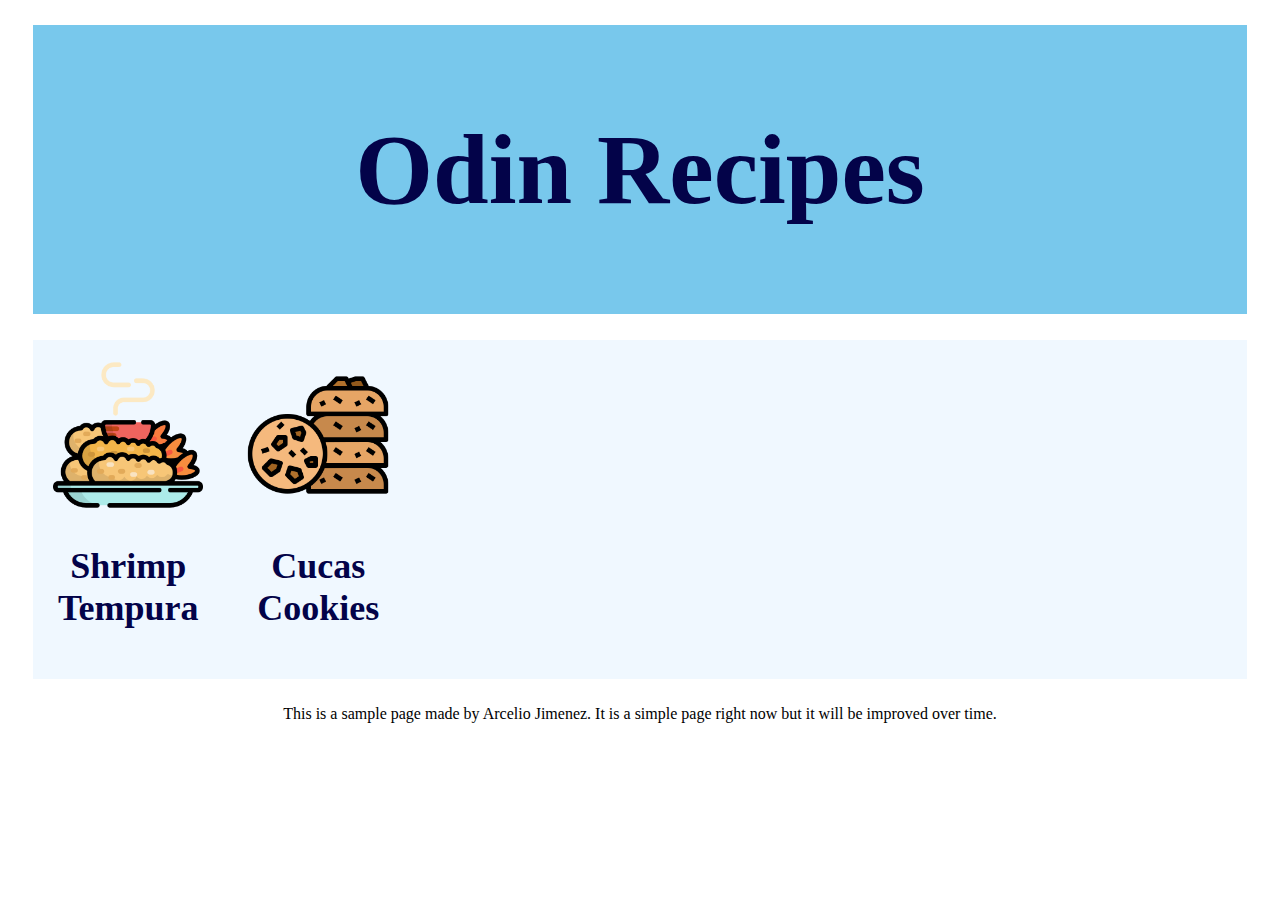
<file: index.html>
<!DOCTYPE html>
<html lang="en">
    <head>
        <meta charset="UTF-8">
        <meta http-equiv="X-UA-Compatible" content="IE=edge">
        <meta name="viewport" content="width=device-width, initial-scale=1.0">
        <link rel="stylesheet" href="css/styles.css"/>
        <title>Odin Recipes | Home</title>
    </head>
    <body>
        <header class="index-header">
            <h1>Odin Recipes</h1>
        </header>

        <main class="index-box">
            <div class="box-item">
                <img class="img-icon" src="images/tempura_icon2.png">
                <h2><a href="recipes/tempura.html">Shrimp Tempura</a></h2>
            </div>

            <div class="box-item">
                <img class="img-icon" src="images/cookies.png">
                <h2><a href="recipes/cucacookies.html">Cucas Cookies</a></h2>
            </div>
        </main>

        <footer class="index-footer">
            <p>This is a sample page made by Arcelio Jimenez. It is a simple page right now but it will be improved over time.</p>
        </footer>
    </body>
</html>
</file>
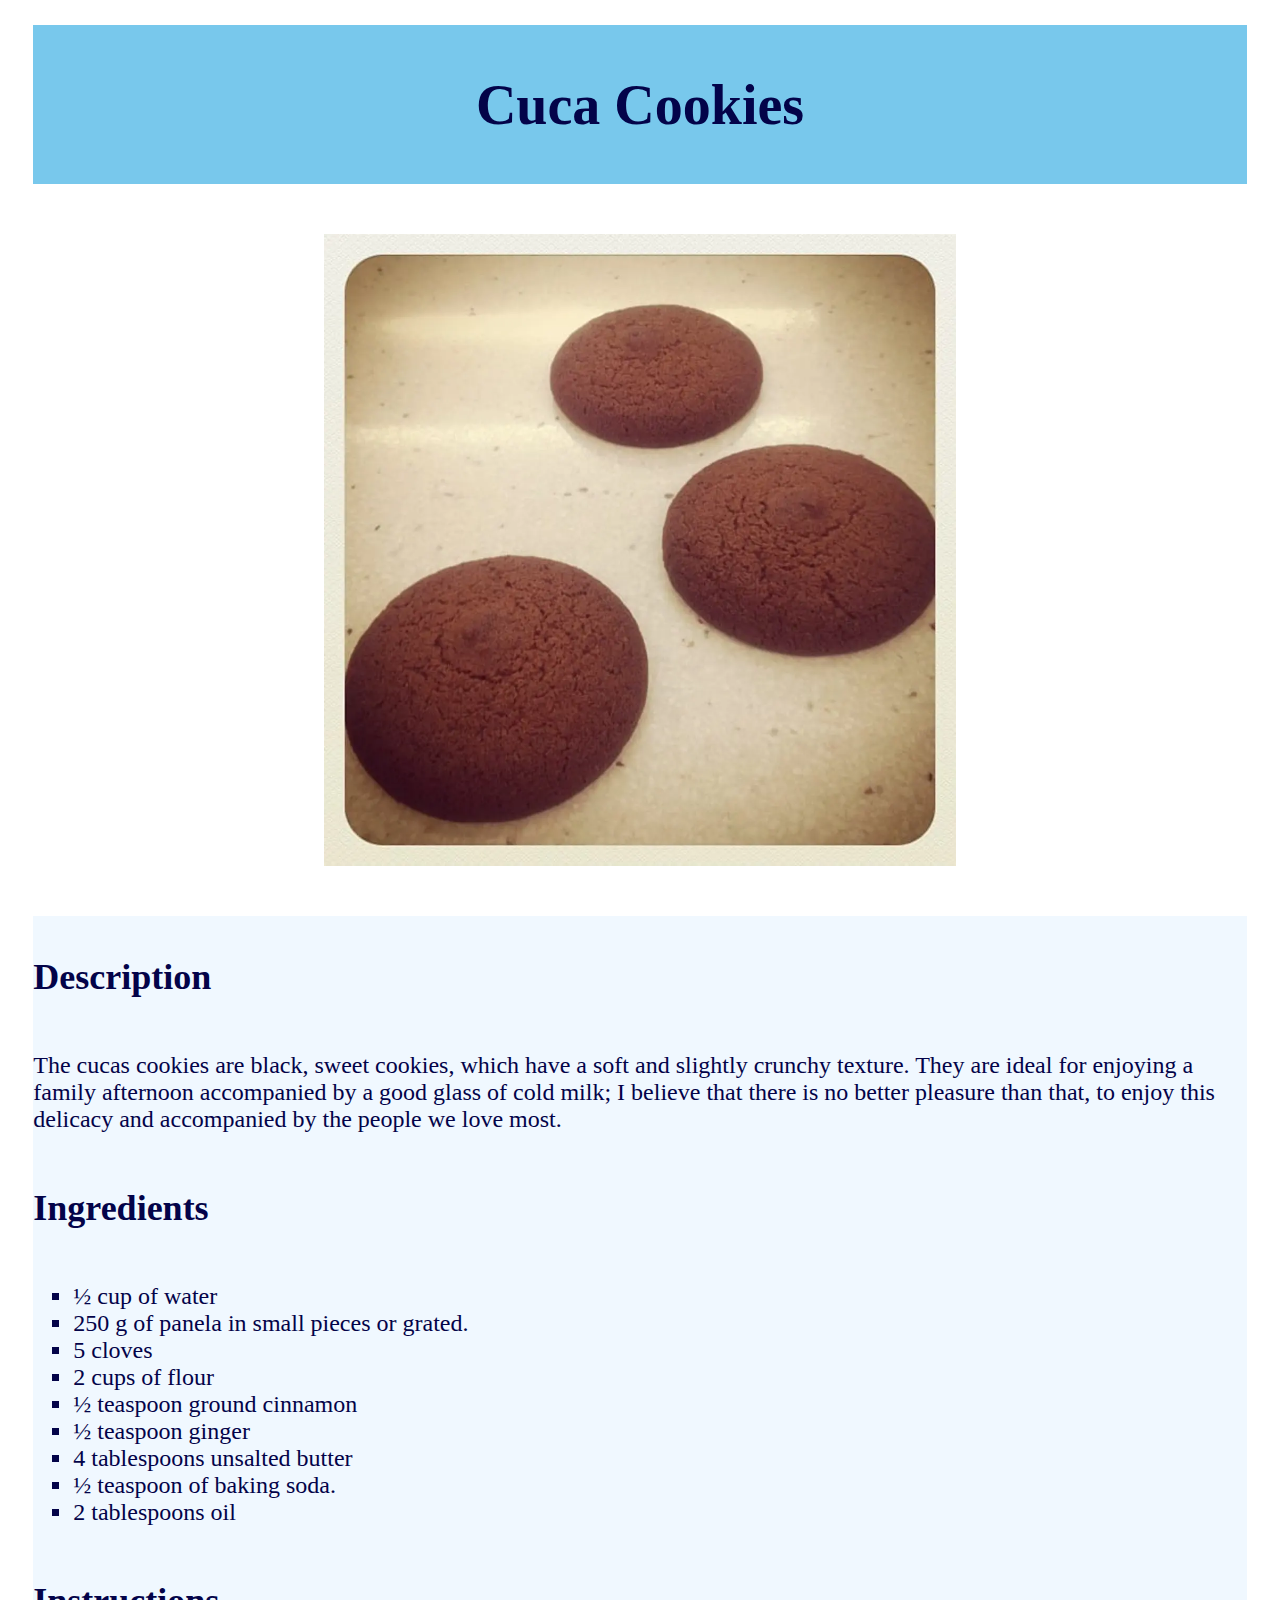
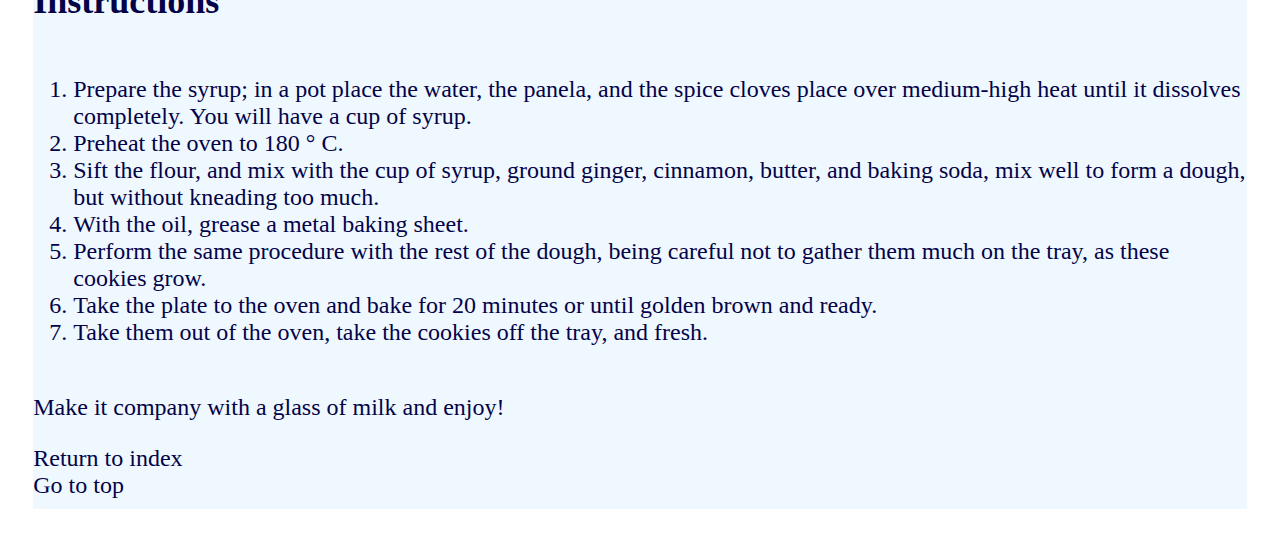
<file: recipes/cucacookies.html>
<!DOCTYPE html>
<html lang="en">
<head>
    <meta charset="UTF-8">
    <meta http-equiv="X-UA-Compatible" content="IE=edge">
    <meta name="viewport" content="width=, initial-scale=1.0">
    <link rel="stylesheet" href="../css/styles.css">
    <title>Odin Recipes | Cuca Cookies</title>
</head>
<body>
    <header>
        <h1>Cuca Cookies</h1>
    </header>

    <main>
        <img class="center-img" src="../images/cuca.webp" alt="Cuca Cookies">

        <div class="recipe-box">
            <h2>Description</h2>

            <p>The cucas cookies are black, sweet cookies, which have a soft and slightly crunchy texture. They are ideal for enjoying a family afternoon accompanied by a good glass of cold milk; I believe that there is no better pleasure than that, to enjoy this delicacy and accompanied by the people we love most.</p>
    
            <h2>Ingredients</h2>
    
            <ul>
                <li>½ cup of water</li>
                <li>250 g of panela in small pieces or grated.</li>
                <li>5 cloves</li>
                <li>2 cups of flour</li>
                <li>½ teaspoon ground cinnamon</li>
                <li>½ teaspoon ginger</li>
                <li>4 tablespoons unsalted butter</li>
                <li>½ teaspoon of baking soda.</li>
                <li>2 tablespoons oil</li>
            </ul>
    
            <h2>Instructions</h2>
    
            <ol>
                <li>Prepare the syrup; in a pot place the water, the panela, and the spice cloves place over medium-high heat until it dissolves completely. You will have a cup of syrup.</li>
                <li>Preheat the oven to 180 ° C.</li>
                <li>Sift the flour, and mix with the cup of syrup, ground ginger, cinnamon, butter, and baking soda, mix well to form a dough, but without kneading too much.</li>
                <li>With the oil, grease a metal baking sheet.</li>
                <li>Perform the same procedure with the rest of the dough, being careful not to gather them much on the tray, as these cookies grow.</li>
                <li>Take the plate to the oven and bake for 20 minutes or until golden brown and ready.</li>
                <li>Take them out of the oven, take the cookies off the tray, and fresh.</li>
            </ol>
    
            <p>Make it company with a glass of milk and enjoy!</p>
    
            <a href="../index.html">Return to index</a>
            <a href="#top">Go to top</a>
        </div>
    </main>
    
</body>
</html>
</file>
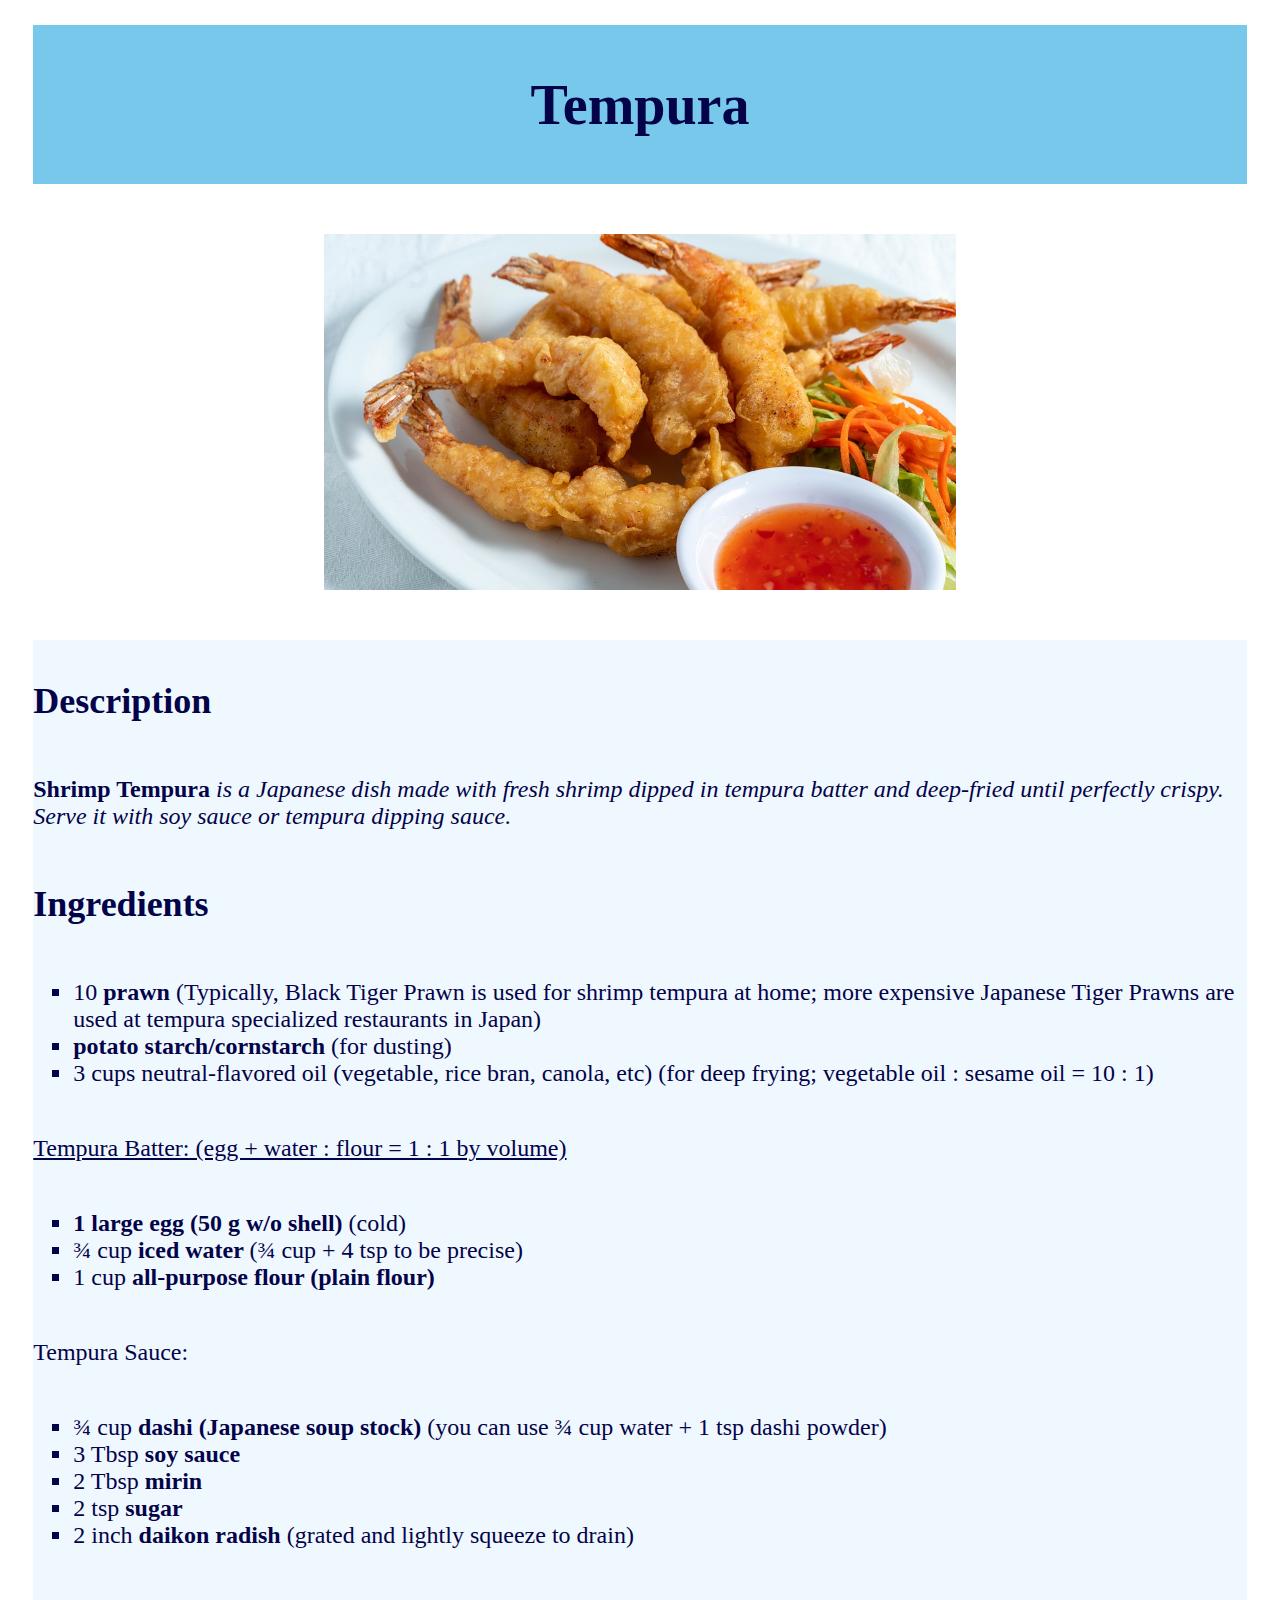
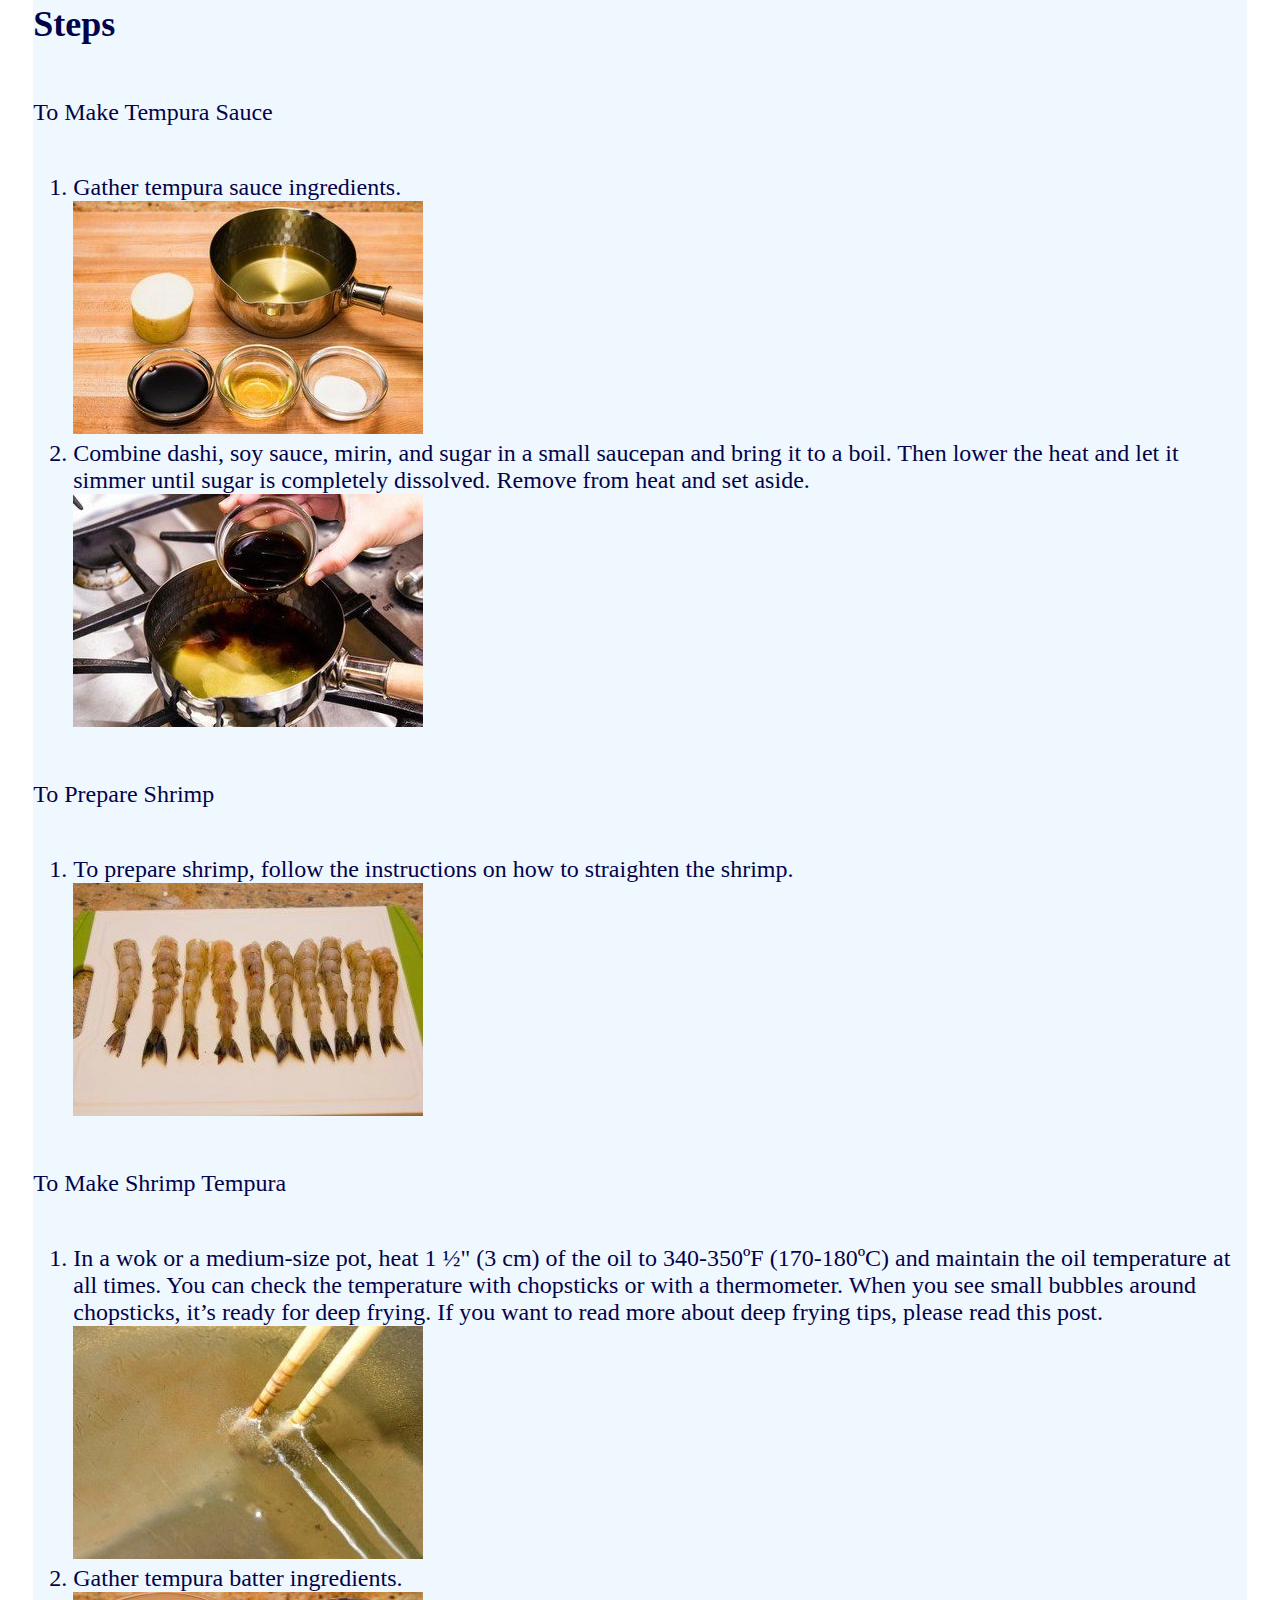
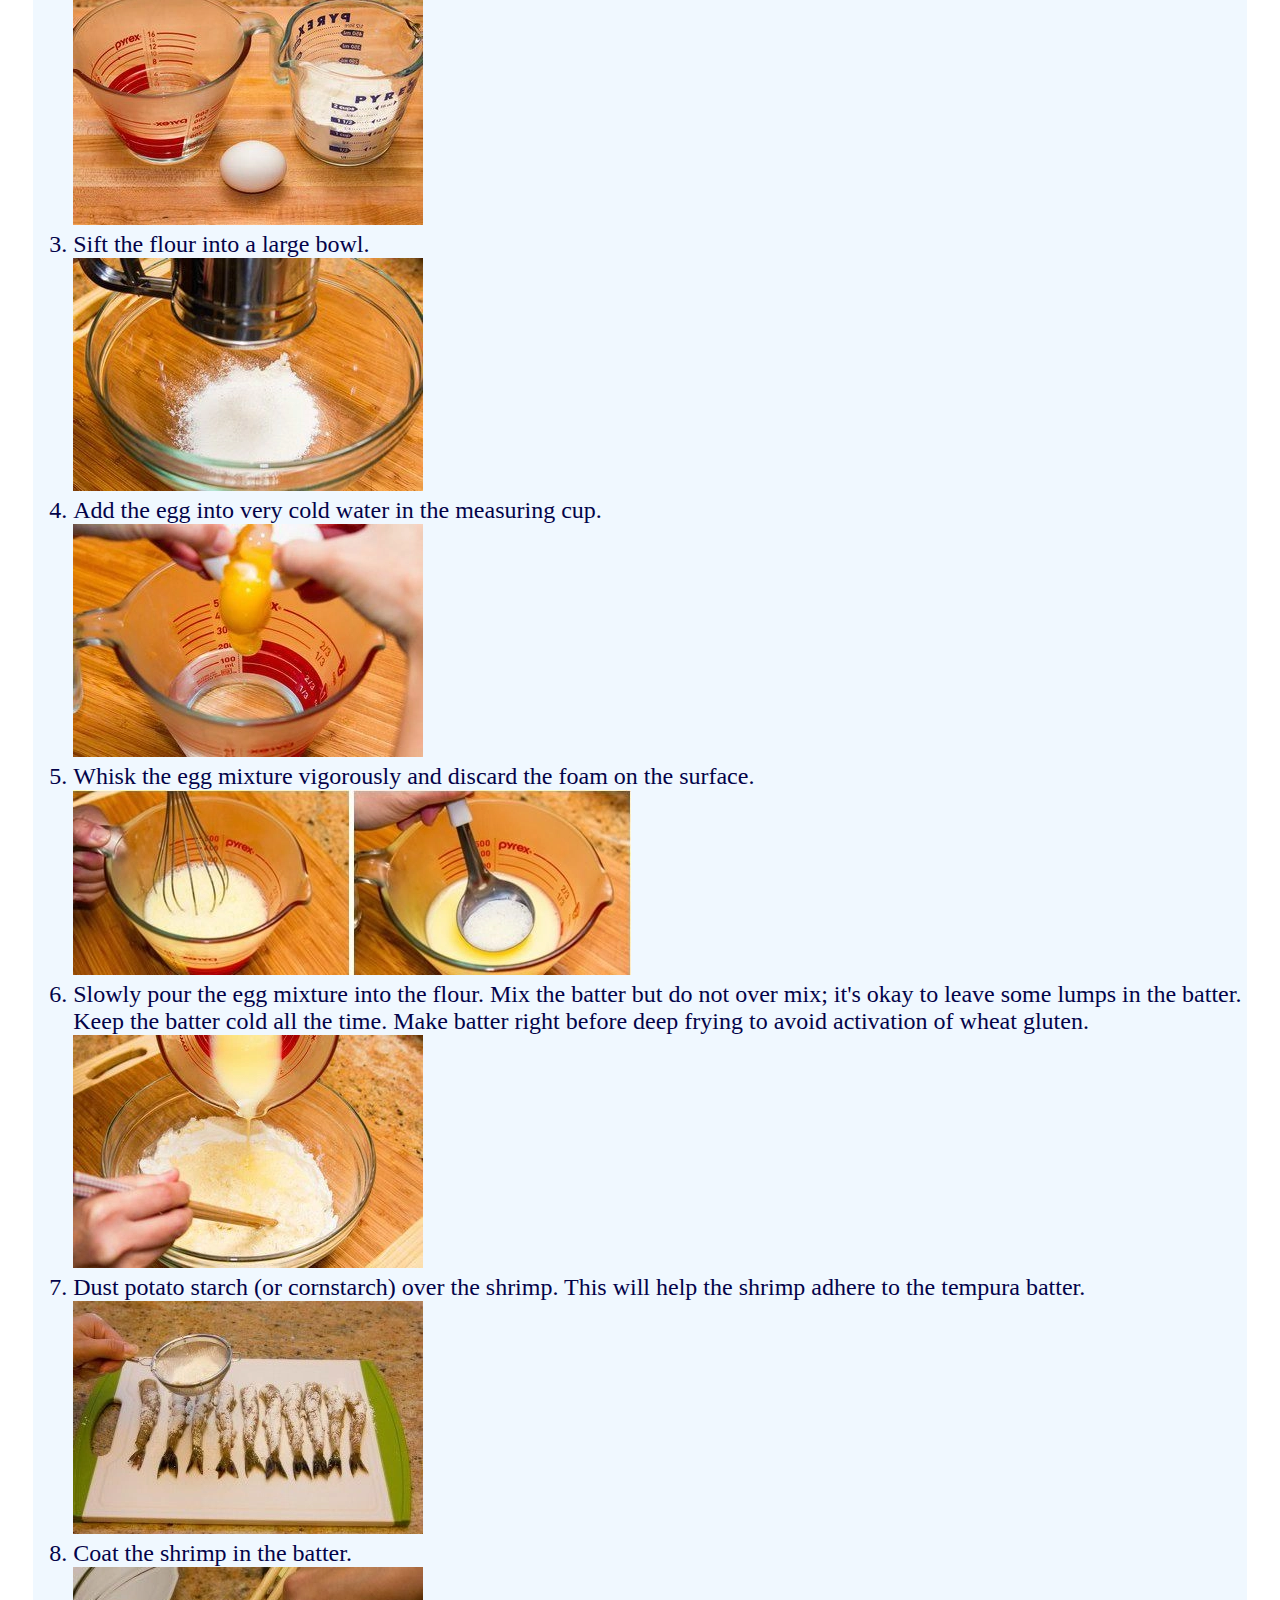
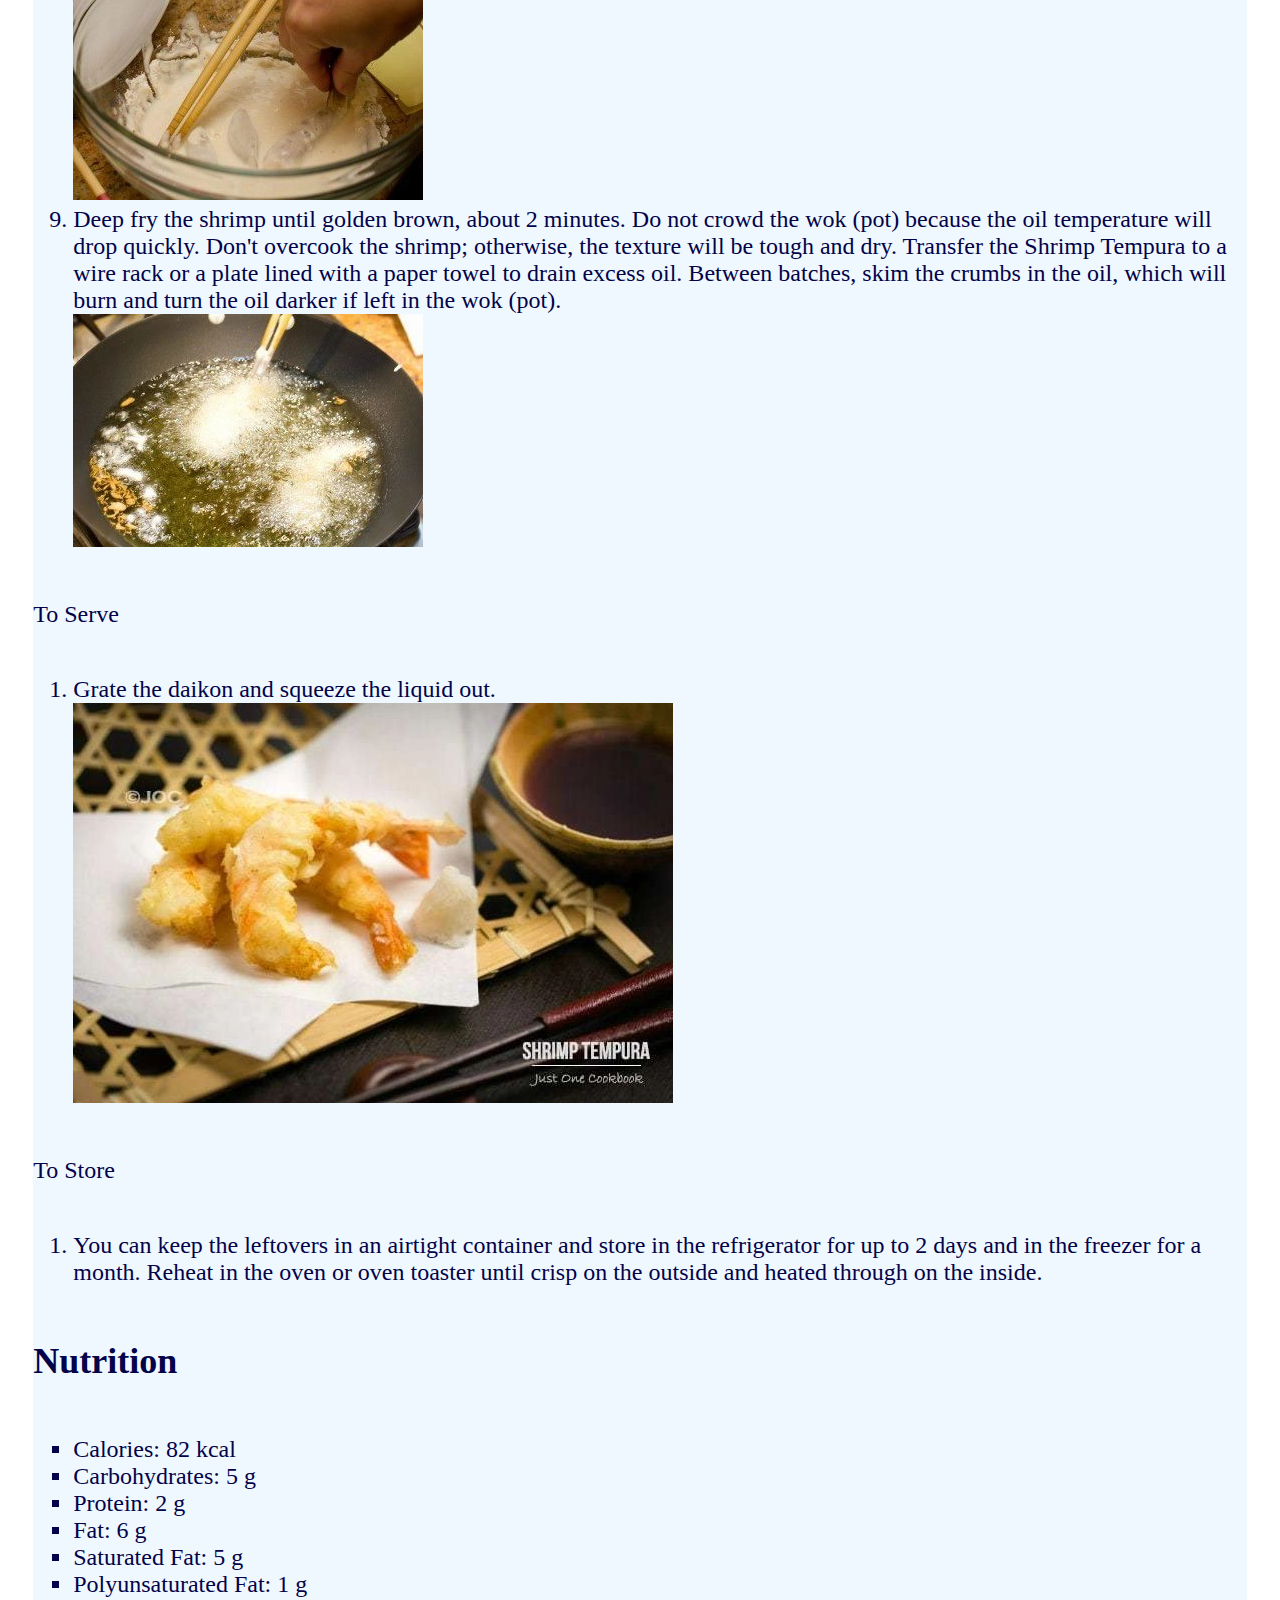
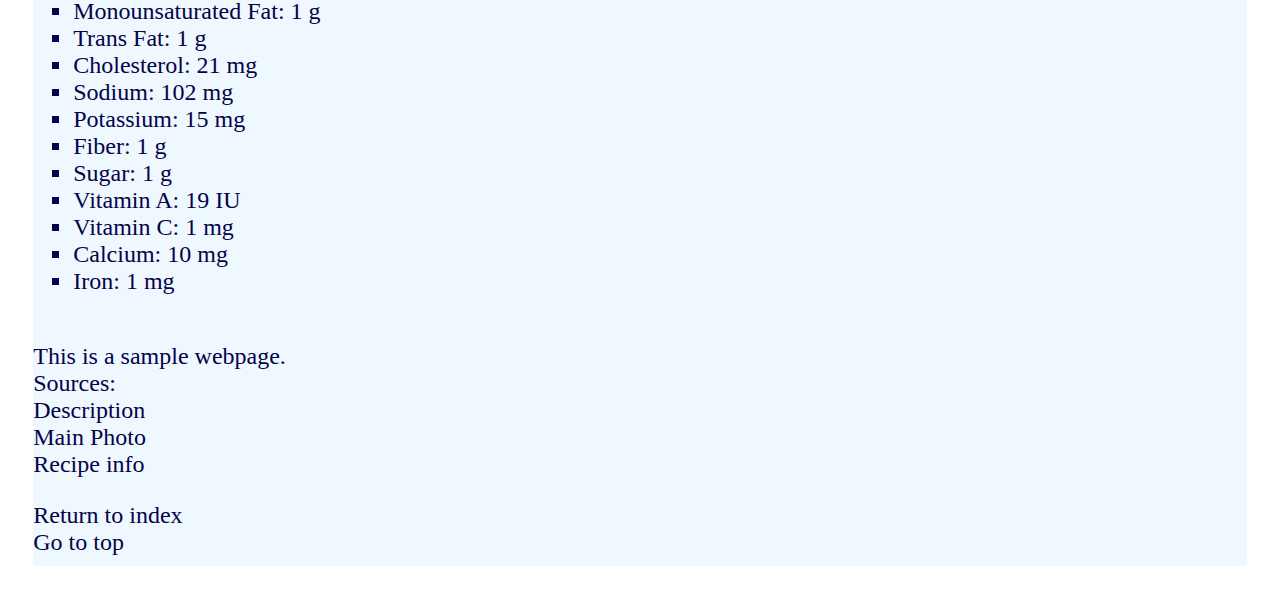
<file: recipes/tempura.html>
<!DOCTYPE html>
<html lang="en">
    <head>
        <meta charset="UTF-8">
        <meta http-equiv="X-UA-Compatible" content="IE=edge">
        <meta name="viewport" content="width=device-width, initial-scale=1.0">
        <link rel="stylesheet" href="../css/styles.css">
        <title>Odin Recipes | Tempura</title>
    </head>
    <body>
        <header>
            <h1>Tempura</h1>
        </header>
        <main>
            <img class="center-img" src="../images/tempura.jpg" alt="Shrimp Tempura">
    
            <div class="recipe-box">
                <h2>Description</h2>
    
                <p><strong>Shrimp Tempura</strong><em> is a Japanese dish made with fresh shrimp dipped in tempura batter and deep-fried until perfectly crispy. Serve it with soy sauce or tempura dipping sauce.</em></p>
        
                <h2>Ingredients</h2>
        
                <ul>
                    <li>10 <strong>prawn</strong> (Typically, Black Tiger Prawn is used for shrimp tempura at home; more expensive Japanese Tiger Prawns are used at tempura specialized restaurants in Japan)</li>
                    <li><strong>potato starch/cornstarch</strong> (for dusting)</li>
                    <li>3 cups neutral-flavored oil (vegetable, rice bran, canola, etc) (for deep frying; vegetable oil : sesame oil = 10 : 1)</li>
                </ul>
        
                <p><ins>Tempura Batter: (egg + water : flour = 1 : 1 by volume)</ins></p>
        
                <ul>
                    <li><strong>1 large egg (50 g w/o shell)</strong> (cold)</li>
                    <li>¾ cup <strong>iced water </strong>(¾ cup + 4 tsp to be precise)</li>
                    <li>1 cup <strong>all-purpose flour (plain flour)</strong></li>
                </ul>
        
                <p>Tempura Sauce:</p>
        
                <ul>
                    <li>¾ cup <strong>dashi (Japanese soup stock)</strong> (you can use ¾ cup water + 1 tsp dashi powder)</li>
                    <li>3 Tbsp <strong>soy sauce</strong></li>
                    <li>2 Tbsp <strong>mirin</strong></li>
                    <li>2 tsp <strong>sugar</strong></li>
                    <li>2 inch <strong>daikon radish </strong>(grated and lightly squeeze to drain)</li>
                </ul>
        
                <h2>Steps</h2>
        
                <p>To Make Tempura Sauce</p>
        
                <ol>
                    <li>Gather tempura sauce ingredients.</li>
                    <img src="../images/sauce1.webp" alt="Step 1">
        
                    <li>Combine dashi, soy sauce, mirin, and sugar in a small saucepan and bring it to a boil. Then lower the heat and let it simmer until sugar is completely dissolved. Remove from heat and set aside.</li>
                    <img src="../images/sauce2.webp" alt="Step 2">
                </ol>
        
                <p>To Prepare Shrimp</p>
        
                <ol>
                    <li>To prepare shrimp, follow the instructions on <a href="dummy.html" target="_blank">how to straighten the shrimp.</a></li>
                    <img src="../images/shrimp1.webp" alt="Shrimp preparation">
                </ol>
        
                <p>To Make Shrimp Tempura</p>
        
                <ol>
                    <li>In a wok or a medium-size pot, heat 1 ½" (3 cm) of the oil to 340-350ºF (170-180ºC) and maintain the oil temperature at all times. You can check the temperature with chopsticks or with a thermometer. When you see small bubbles around chopsticks, it’s ready for deep frying. If you want to read more about deep frying tips, please read <a href="dummy.html" target="_blank">this post.</a></li>
                    <img src="../images/preparation1.webp" alt="Step 1">
        
                    <li>Gather tempura batter ingredients.</li>
                    <img src="../images/preparation2.webp" alt="Step 2">
        
                    <li>Sift the flour into a large bowl.</li>
                    <img src="../images/preparation3.webp" alt="Step 3">
                
                    <li>Add the egg into very cold water in the measuring cup.</li>
                    <img src="../images/preparation4.webp" alt="Step 4">
                
                    <li>Whisk the egg mixture vigorously and discard the foam on the surface.</li>
                    <img src="../images/preparation5.webp" alt="Step 5, Image 1">
                
                    <li>Slowly pour the egg mixture into the flour. Mix the batter but do not over mix; it's okay to leave some lumps in the batter. Keep the batter cold all the time. Make batter right before deep frying to avoid activation of wheat gluten.</li>
                    <img src="../images/preparation6.webp" alt="Step 6">
                
                    <li>Dust potato starch (or cornstarch) over the shrimp. This will help the shrimp adhere to the tempura batter.</li>
                    <img src="../images/preparation7.webp" alt="Step 7">
        
                    <li>Coat the shrimp in the batter.</li>
                    <img src="../images/preparation8.webp" alt="Step 8">
        
                    <li>Deep fry the shrimp until golden brown, about 2 minutes. Do not crowd the wok (pot) because the oil temperature will drop quickly. Don't overcook the shrimp; otherwise, the texture will be tough and dry. Transfer the Shrimp Tempura to a wire rack or a plate lined with a paper towel to drain excess oil. Between batches, skim the crumbs in the oil, which will burn and turn the oil darker if left in the wok (pot).</li>
                    <img src="../images/preparation9.webp" alt="Step 9">
                </ol>
        
                <p>To Serve</p>
        
                <ol>
                    <li>Grate the daikon and squeeze the liquid out.</li>
                    <img src="../images/serving2.webp" alt="Shrimp preparation">
                </ol>
        
                <p>To Store</p>
        
                <ol>
                    <li>You can keep the leftovers in an airtight container and store in the refrigerator for up to 2 days and in the freezer for a month. Reheat in the oven or oven toaster until crisp on the outside and heated through on the inside.</li>
                </ol>
        
                <h2>Nutrition</h2>
        
                <ul>
                    <li>Calories: 82 kcal</li>
                    <li>Carbohydrates: 5 g</li>
                    <li>Protein: 2 g</li>
                    <li>Fat: 6 g</li>
                    <li>Saturated Fat: 5 g</li>
                    <li>Polyunsaturated Fat: 1 g</li>
                    <li>Monounsaturated Fat: 1 g</li>
                    <li>Trans Fat: 1 g</li>
                    <li>Cholesterol: 21 mg</li>
                    <li>Sodium: 102 mg</li>
                    <li>Potassium: 15 mg</li>
                    <li>Fiber: 1 g</li>
                    <li>Sugar: 1 g</li>
                    <li>Vitamin A: 19 IU</li>
                    <li>Vitamin C: 1 mg</li>
                    <li>Calcium: 10 mg</li>
                    <li>Iron: 1 mg</li>
                </ul>
        
                <p>This is a sample webpage. 
                <br>Sources:
                <br><a href="https://www.crunchycreamysweet.com/shrimp-tempura/">Description</a>
                <br><a href="https://pixabay.com/photos/shrimp-tempura-shrimp-gourmet-5489578/">Main Photo</a>
                <br><a href="https://www.justonecookbook.com/shrimp-tempura/#wprm-recipe-container-60137">Recipe info</a>
                </p>
        
                <a href="../index.html">Return to index</a>
                <a href="#top">Go to top</a>
            </div>
        </main>
    </body>
</html>
</file>
<file: css/styles.css>
a {
    text-decoration: none;
    color: rgb(3, 3, 73);
}
/* {
    border: 2px solid red; 
}*/


header {
    font-size: 28px;
    margin: 2%;
    padding-top: 10px;
    padding-bottom: 10px;
}

header, .index-header {
    background-color: rgb(120, 200, 236);
    color: rgb(3, 3, 73);
    font-family: Georgia, 'Times New Roman', Times, serif;
}

.index-header {
    font-size: 50px;
    padding-top: 20px;
    padding-bottom: 20px;
}

.index-box {
    background-color: aliceblue;
    color: rgb(3, 3, 73);
    display: flex;
    flex-direction: row;
    flex-grow: 5;
    flex-wrap: wrap;
    font-family: Georgia, 'Times New Roman', Times, serif;
    font-size: 24px;
    margin: 2%;
    padding-top: 10px;
    padding-bottom: 10px;
    text-align: center;
}

.box-item {
    margin: 5px;
    padding: 5px;
    width: 170px;
}

.recipe-box {
    background-color: aliceblue;
    color: rgb(3, 3, 73);
    display:flex;
    flex-direction: column;
    flex-grow: 1;
    flex-wrap: wrap;
    font-family: Georgia, 'Times New Roman', Times, serif;
    font-size: 24px;
    margin: 2%;
    padding-top: 10px;
    padding-bottom: 10px;
}

header, .index-header, .index-footer {
    text-align: center;
}

.center-img {
    display: block;
    margin-top: 50px;
    margin-left: auto;
    margin-right: auto;
    margin-bottom: 50px;
    width: 50%;
  }

.img-icon {
    width: 150px;
    height: auto;
}

ul {
    list-style-type: square;
}
</file>
